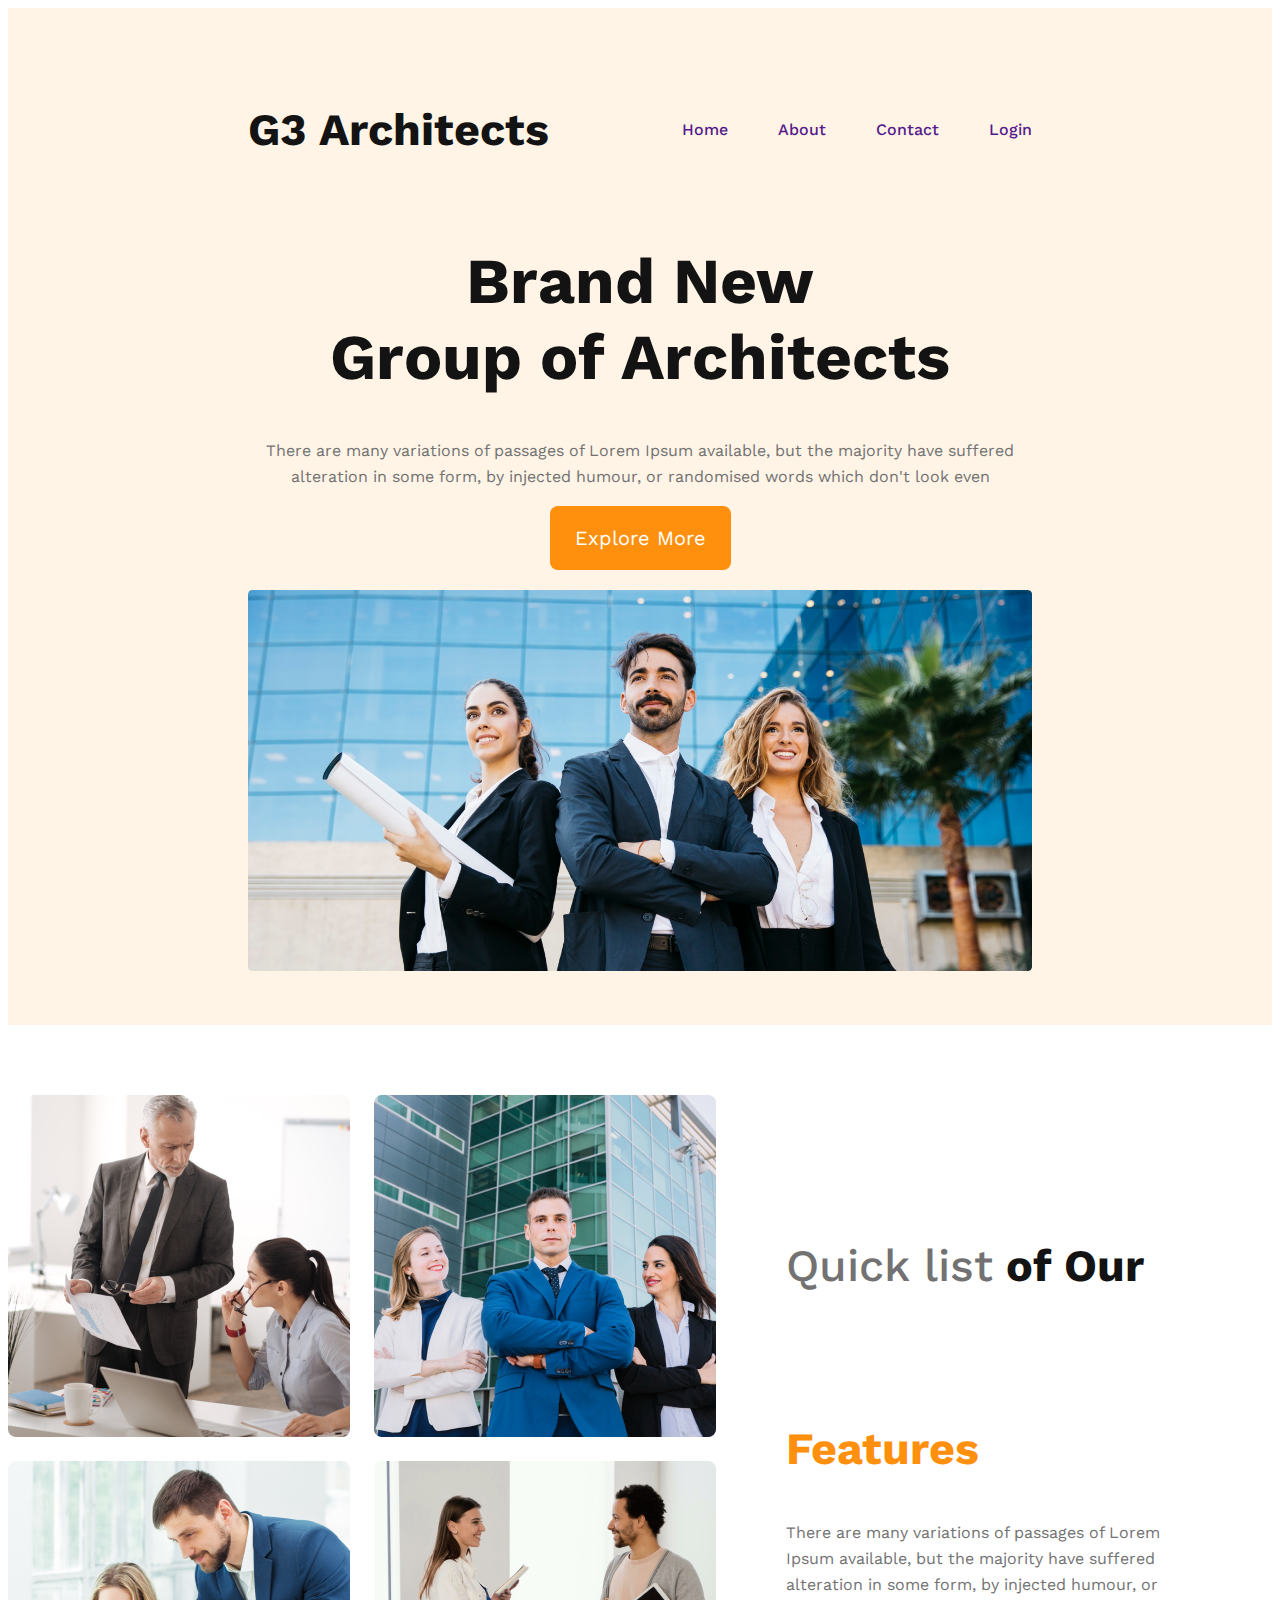
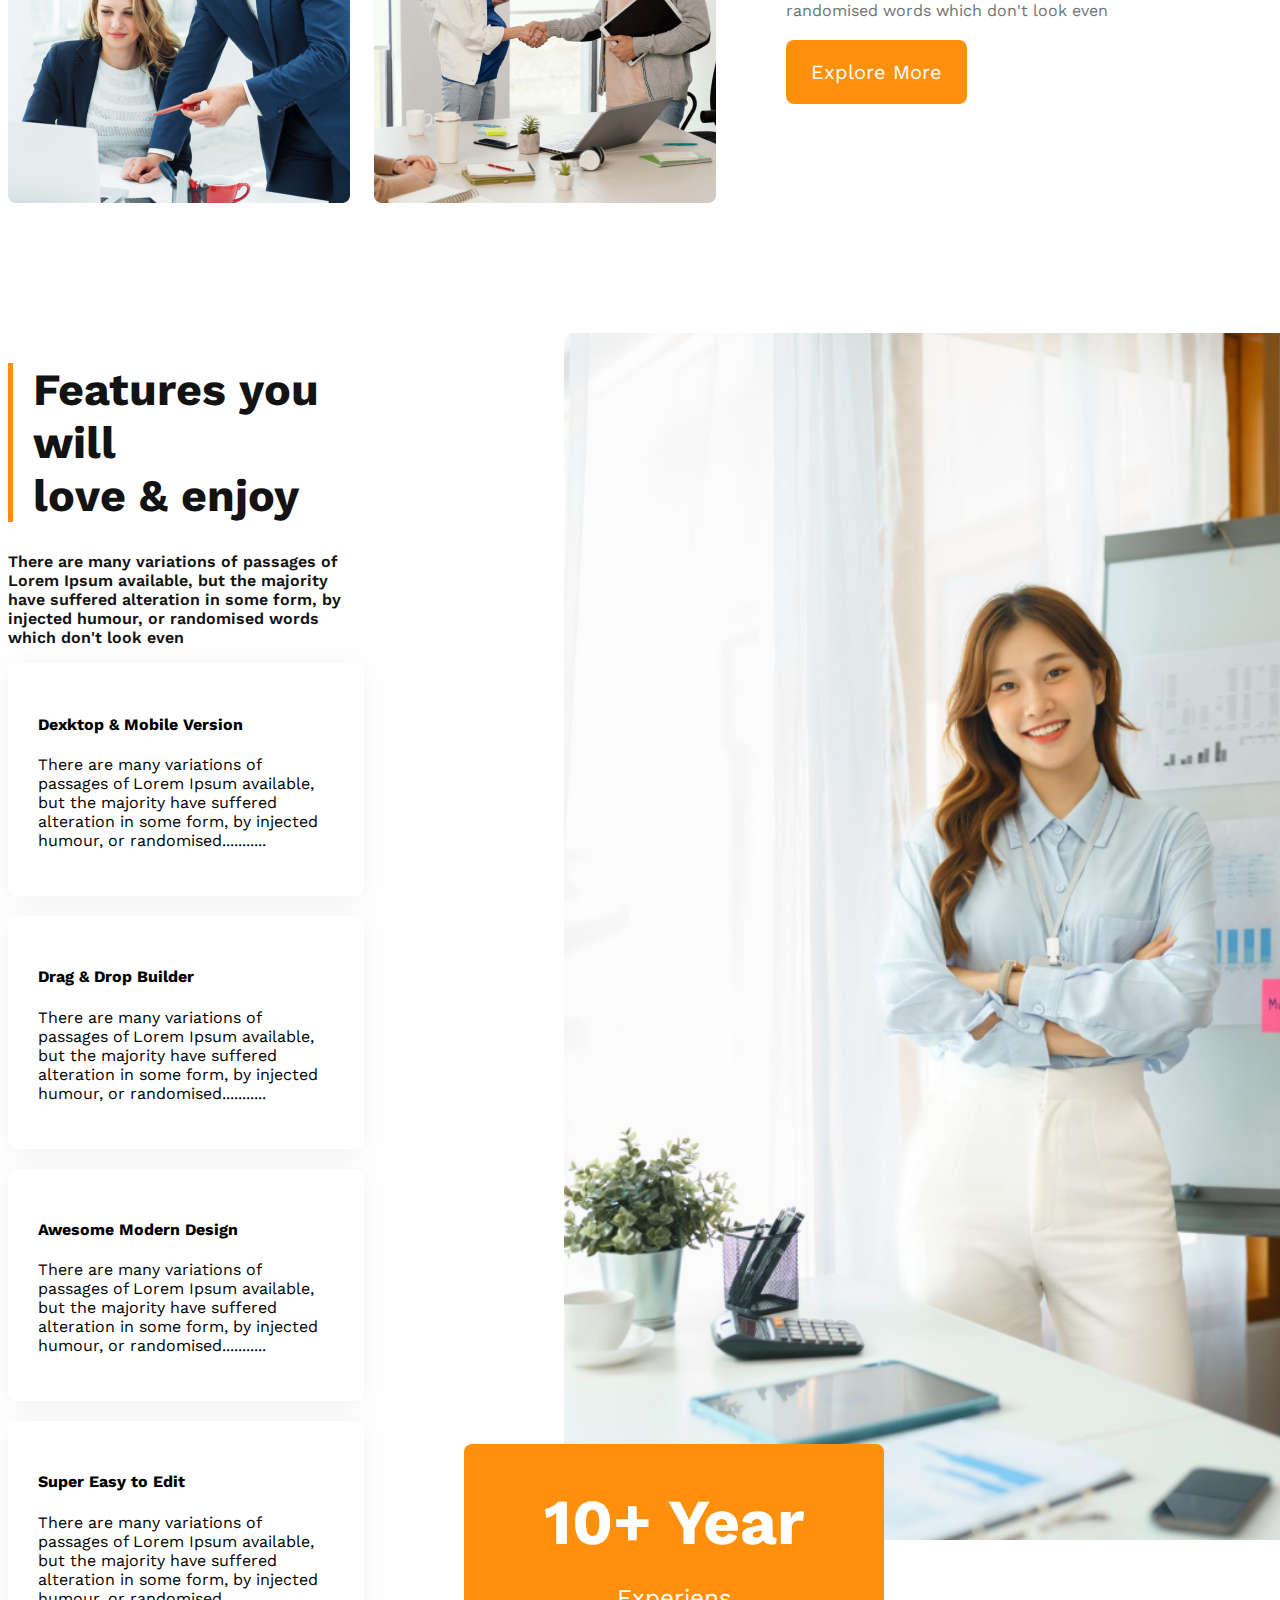
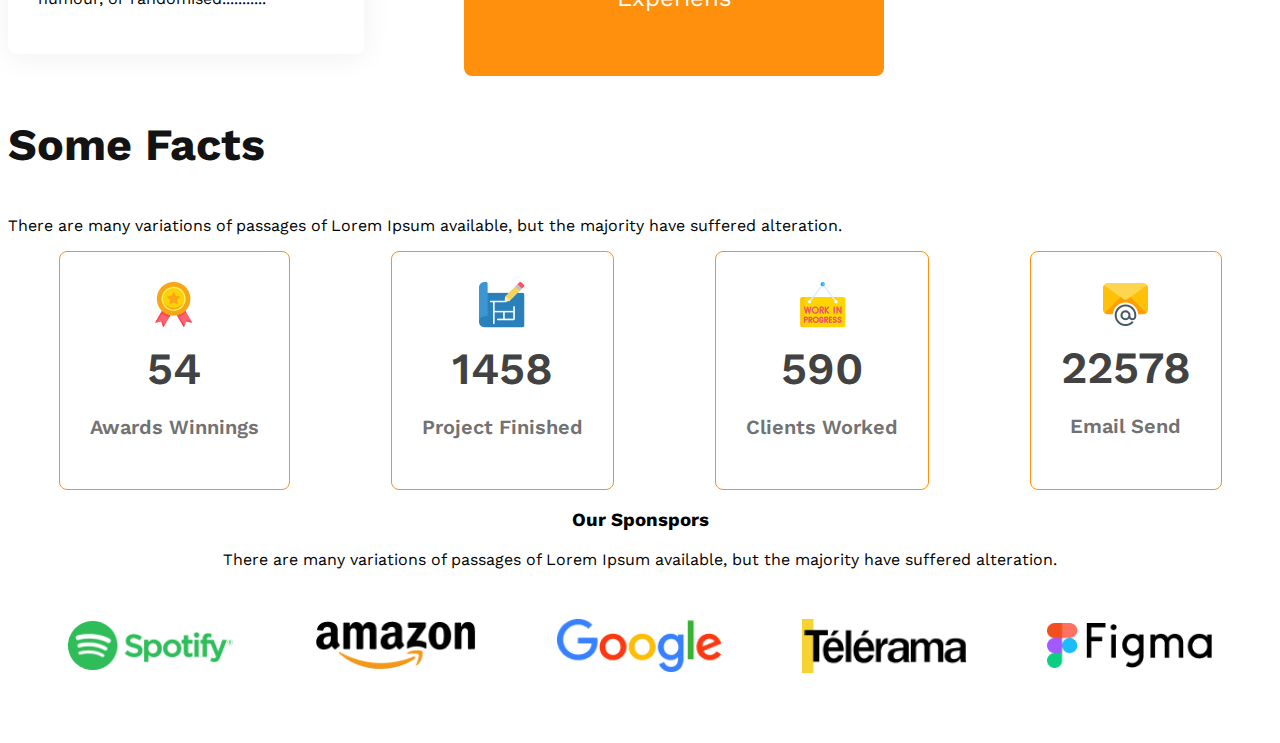
<file: index.html>
<!DOCTYPE html>
<html lang="en">
<head>
  <meta charset="UTF-8">
  <meta name="viewport" content="width=device-width, initial-scale=1.0">
  <title>G3 Architects</title>

  <link rel="stylesheet" href="style.css">
  <link rel="preconnect" href="https://fonts.googleapis.com">
</head>
<body>
  <!--This is header cection-->
  <header>
    <nav>
      <h3 class="nav-title">G3 Architects</h3>
      <ul>
        <li><a href="">Home</a></li>
        <li><a href="">About</a></li>
        <li><a href="">Contact</a></li>
        <li><a href="">Login</a></li>
      </ul>
    </nav>
    <div class="banner">
      <div class="banner-contant">
        <h1 class="banner-title">
          Brand New <br> Group of Architects </h1>
          <p class="banner-description">There are many variations of passages of Lorem Ipsum available, but the majority have suffered alteration in some form, by injected humour, or randomised words which don't look even</p>
          <button class="btn-primary">Explore More</button></div>
          <div class="banner-img">
          <img class="img" src="./images/banner.png" alt=""></div>
      </div>
  
  </header>
  <!--This is main section-->
  <main>
    <section>
      <div class="teams-container"> 
        <div class="teams-img">
          <img src="./images/team1.png" alt="">
          <img src="./images/team2.png" alt="">
          <img src="./images/team3.png" alt="">
          <img src="./images/team4.png" alt="">
          
        </div>
        <div class="teams-contant">
          <h3 class="teams-title"><span class="quick-list">Quick list</span> <span class="of-you">of Our</span> <span class="features">Features</span></h3>
          <p class="teams-description">
            There are many variations of passages of Lorem Ipsum available, but the majority have suffered alteration in some form, by injected humour, or randomised words which don't look even
          </p>
          <button class="btn-primary">Explore More</button>
        </div>
      </div>
    </section>
    <!--features section -->
    <section>
      <div class="features">
        <div class="features-contant">
          <h1
          class="features-title">Features you will <br>love & enjoy</h1>
          <p class="features-description">
            There are many variations of passages of Lorem Ipsum available, but the majority have suffered alteration in some form, by injected humour, or randomised words which don't look even
          </p>
          <div class="features-card">
            <h4> Dexktop & Mobile Version</h4>
            <p>There are many variations of passages of Lorem Ipsum available, but the majority have suffered alteration in some form, by injected humour, or randomised...........</p>
          </div>
          <div class="features-card">
            <h4>Drag & Drop Builder </h4>
            <p>There are many variations of passages of Lorem Ipsum available, but the majority have suffered alteration in some form, by injected humour, or randomised...........</p>
          </div>
        <div class="features-card">
          <h4>Awesome Modern Design </h4>
          <p>There are many variations of passages of Lorem Ipsum available, but the majority have suffered alteration in some form, by injected humour, or randomised...........</p>
        </div>
        <div class="features-card">
        <h4>Super Easy to Edit </h4>
        <p>There are many variations of passages of Lorem Ipsum available, but the majority have suffered alteration in some form, by injected humour, or randomised...........</p>
        </div>
        </div>
       

        <div class="feature-img">
          <img src="./images/architect.png" alt="">
          <div class="ten-year">
            <h3>10+ Year</h3>
            <p>Experiens</p>
          </div>
        </div>



      </div>
    </section>
    <!--facts secttion-->
    <section>
      <div class="favts">
        <h3 class="favts-title">Some Facts</h3>
        <p class=" ">There are many variations of passages of Lorem Ipsum available, but the majority have suffered alteration.</p>
      </div>
   <div class="facts-container">
      <div class="card">
        <img src="./images/icons/ribon.png" alt="">
        <h2 class="card-stats">54</h2>
        <p class="card-title">Awards Winnings</p>
      </div>
      <div class="card">
        <img src="./images/icons/projects.png" alt="">
        <h2 class="card-stats">1458</h2>
        <p class="card-title">Project Finished</p>
      </div>
      <div class="card">
        <img src="./images/icons/customers.png" alt="">
        <h2 class="card-stats">590</h2>
        <p class="card-title">Clients Worked</p>
      </div>
      <div class="card">
        <img src="./images/icons/email.png" alt="">
        <h2 class="card-stats">22578</h2>
        <p class="card-title">Email Send</p>
      </div>
   </div>
    </section>
    <!--sponsore section-->
    <section>
      <div class="sponsore-contact">
      <div class="sponsore-container">
        <h3 class="sponsore-title">Our Sponspors</h3>
        <p>There are many variations of passages of Lorem Ipsum available, but the majority have suffered alteration.</p>
      </div>
      <div class="sponsore-img">
        <img src="./images/sponsors/spotify.png" alt="">
        <img src="./images/sponsors/amazon.png" alt="">
        <img src="./images/sponsors/google.png" alt="">
        <img src="./images/sponsors/telerama.png" alt="">
        <img src="./images/sponsors/figma.png" alt="">
      </div>
      </div>
    </section>
  </main>
  <footer>

  </footer>
  
</body>
</html>
</file>
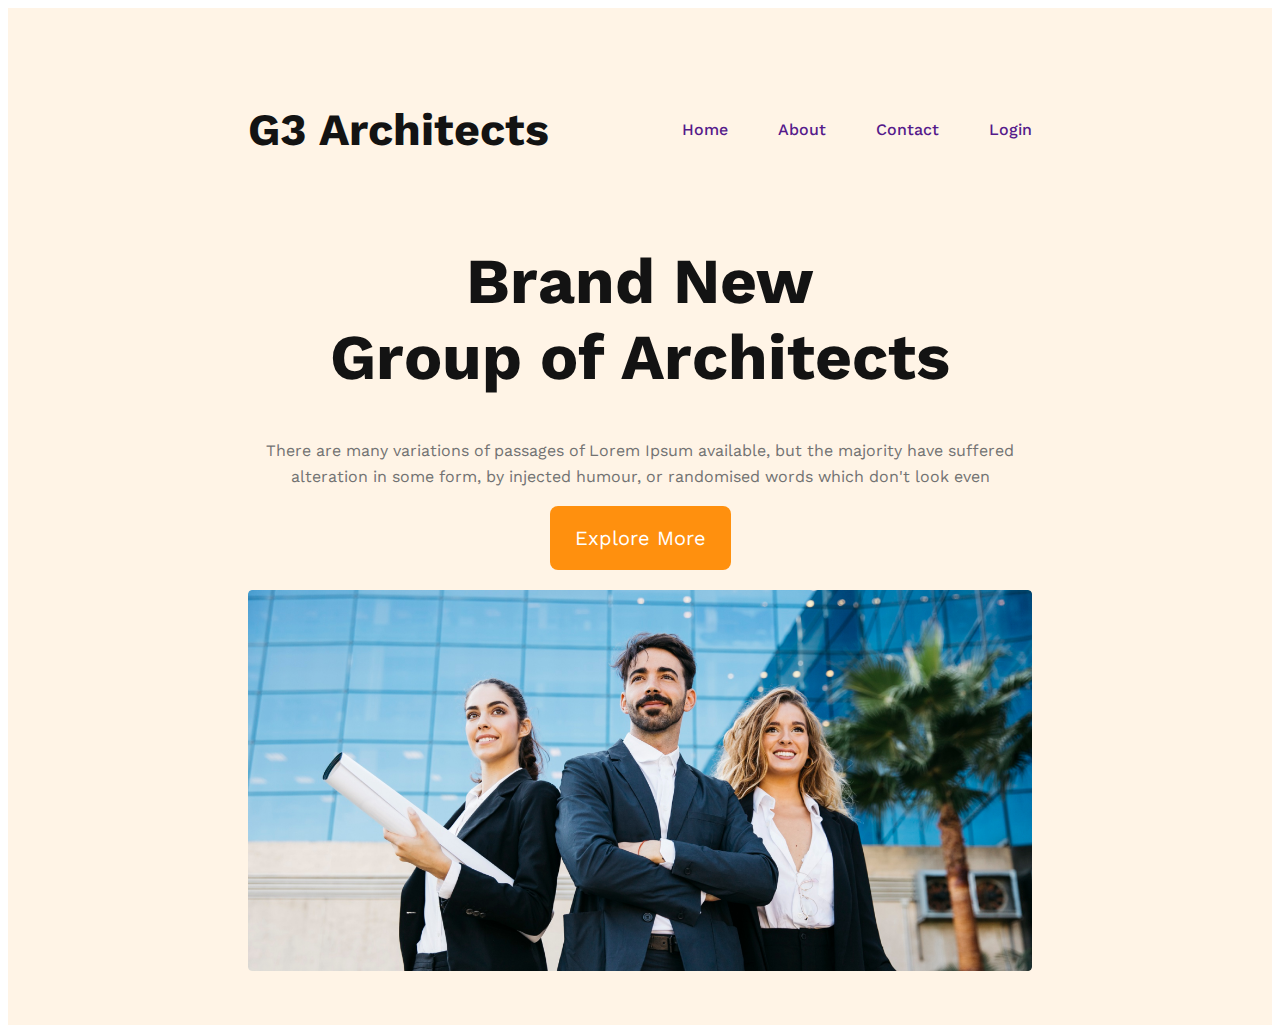
<file: header.html>
<!DOCTYPE html>
<html lang="en">
<head>
  <meta charset="UTF-8">
  <meta name="viewport" content="width=device-width, initial-scale=1.0">
  <title>G3 Architects</title>

  <link rel="stylesheet" href="header.css">
  <link rel="preconnect" href="https://fonts.googleapis.com">
</head>
<body>
  <!--This is header cection-->
  <header>
    <nav>
      <h3 class="nav-title">G3 Architects</h3>
      <ul>
        <li><a href="">Home</a></li>
        <li><a href="">About</a></li>
        <li><a href="">Contact</a></li>
        <li><a href="">Login</a></li>
      </ul>
    </nav>
    <div class="banner">
      <div class="banner-contant">
        <h1 class="banner-title">
          Brand New <br> Group of Architects </h1>
          <p class="banner-description">There are many variations of passages of Lorem Ipsum available, but the majority have suffered alteration in some form, by injected humour, or randomised words which don't look even</p>
          <button class="btn-primary">Explore More</button></div>
          <div class="banner-img">
          <img class="img" src="./images/banner.png" alt=""></div>
      </div>
  
  </header>
</file>
<file: style.css>
/*work sans from*/
@import url('https://fonts.googleapis.com/css2?family=Work+Sans:wght@400;500;600;700&display=swap');
*{
  font-family: 'Work Sans', sans-serif;
}
body{
  overflow-x: hidden;
}

.btn-primary{
  border-radius: 8px;
  background: #FF900E;
  color: white;
  cursor: pointer;
  padding: 20px 25px;
  font-size: 1.25rem;
  border: 0;
}
/*header style*/
header{
  background-color: rgba(255, 144, 14, 0.10);
  padding: 50px 240px;
}
nav{
  display: flex;
  justify-content: space-between;
  align-items: center;
}
nav > ul {
  display: flex;
}
nav li{
  list-style: none;
  margin-left: 50px;
  font-weight: 500;
  font-size: 1rem;
}
nav li a{
  text-decoration: none;
}
.nav-title{
  font-weight: 700;
  font-size: 2.8rem;
  color:  #131313;
}
/*banner style */
.banner-contant{
  max-width: 800px;
  margin: 0 auto;
  text-align: center;
}
.banner-title{
  text-align: center;
  color: #131313;
font-size: 4rem;
font-weight: 700;


}
.banner-description{
  color: var(--dark-03, #727272);
font-size: 1rem;
font-weight: 400;
line-height: 26px;
}
.img{
 width: 100%;
 margin-top: 20px;
}

 
  
  

/*main section*/
main{
  max-width: 1400px;
  margin: 70px auto;
}
/*team style */
.teams-container{
  display: flex;
  align-items: center;
}
.teams-img{
  display: grid;
  grid-template-columns: repeat(2, 1fr);
  gap: 1.5rem;
}
.teams-contant{
  padding-right: 70px;
  padding-left: 70px;

}
.teams-title{
  font-size: 2.8rem;
}
.teams-title .quick-list{
  color: #727272;
font-style: normal;
font-weight: 500;
line-height: normal;
}
.teams-title .of-you{
  color: #131313;
font-style: normal;
font-weight: 700;
line-height: normal;
}
.teams-title .features{
  color: #FF900E;
font-style: normal;
font-weight: 700;
line-height: normal;
}
.teams-description{
  color: #727272;
font-size: 1rem;
font-style: normal;
font-weight: 400;
line-height: 26px; 
}
/*features section style*/
.features{
  margin-top: 130px;
  display: flex;
  gap: 100px;
}
.features .features-card{
  border-radius: 8px;
  background: #FFF;
  box-shadow: 0px 4px 30px 0px rgba(0, 0, 0, 0.06);
  padding: 30px;
  margin-bottom: 20px;
 
}
.features-contant .features-title{
  color: #131313;

font-size: 2.8rem;
font-style: normal;
font-weight: 700;

}
.features-contant .features-description{
  color:  #131313;

font-size: 1rem;
font-weight: 600;

}
.features .features-title{
  border-left: 5px solid #FF900E;
  padding-left: 20px;
}
.ten-year{
  border-radius: 8px;
  background: #FF900E;
  width: 340px;
  padding: 40px;
  position: relative;
  bottom: 100px;
}
.ten-year h3{
  color: #FFF;
  text-align: center;
font-size: 4rem;
margin: 0;
 
}
.ten-year p{
  color: #FFF;
font-size: 1.5rem;

text-align: center;
}
.feature-img img{
  height: 90%;
  margin-left: 100px;
}

/*facts section*/
.favts-title{
  color:  #131313;
font-size: 2.8rem;
font-weight: 700;

}
.favts-info {
  color: #727272;
 font-size: 1rem;
 font-weight: 400;

}
.facts-container{
  display: flex;
  justify-content: space-around;
}
.facts-container .card{
  border-radius: 8px;
  border: 1px solid #FF900E;
  text-align: center;
  padding: 30px;
 

 
}
.facts-container .card-title{
  color: #727272;
font-size: 1.25rem;
font-weight: 600;

}
.facts-container .card-stats{
  color: #424242;
text-align: center;
font-size: 2.8rem;
font-weight: 600;
margin-top: 10px;
margin-bottom: 10px;


}
/*sponsore style*/
.sponsore-container{

  text-align: center;
}
.sponsore-img{
  display: flex;
  justify-content: space-evenly;
  align-items: center;
  margin-top: 50px;
  gap: 20px;
}

.sponsore-img img{
  width: 165px;
}






 /*tablet or medium device 1*/


@media screen and (max-width: 576px){
  header{
    padding: 10px;
  }

  
  nav {
    width: 100%;
    flex-direction: column;
  }
  .banner-title{
    font-size: 2rem;
  }
  .facts-container{
    flex-direction: column;
    gap: 20px;
  }
  .banner-title{
    flex-direction: column;
  }
  .features{
    flex-direction: column;
  }
  .feature-img img{
    width: 90%;
    margin: 0;
  }
  /*main section*/
  .teams-container{
    flex-direction: column;
    overflow-x: hidden;
  }
  .teams-img{
    grid-template-columns: 1fr;
  }
  .teams-contant {
    padding-right: 20px;
    padding-left: 20px;
  
  }
  .sponsore-img{
    flex-direction: column;
  }
  .ten-year{
    width: 200px;
    height: auto;
  }

  }
   /* responsive media queries */
 @media screen and (min-width:576px) and (max-width: 960px) {
  header{
    padding: 50px;
  }
  nav{
    flex-direction: column;
  }
    /*main section*/
    .teams-container{
      flex-direction: column;
    }
    .teams-img{
      grid-template-columns: 1fr;
    }
    .sponsore-img{
      flex-direction: column;
    }
  

}
</file>
<file: header.css>
/*work sans from*/
@import url('https://fonts.googleapis.com/css2?family=Work+Sans:wght@400;500;600;700&display=swap');
*{
  font-family: 'Work Sans', sans-serif;
}
.btn-primary{
  border-radius: 8px;
  background: #FF900E;
  color: white;
  cursor: pointer;
  padding: 20px 25px;
  font-size: 1.25rem;
  border: 0;
}
/*header style*/
/*
*{
  border: 3px solid red;
}*/
header{
  background-color: rgba(255, 144, 14, 0.10);
  padding: 50px 240px;
}
nav{
  display: flex;
  justify-content: space-between;
  align-items: center;
}
nav > ul {
  display: flex;
}
nav li{
  list-style: none;
  margin-left: 50px;
  font-weight: 500;
  font-size: 1rem;
}
nav li a{
  text-decoration: none;
}
.nav-title{
  font-weight: 700;
  font-size: 2.8rem;
  color:  #131313;
}
/*banner style */
.banner-contant{
  max-width: 800px;
  margin: 0 auto;
  text-align: center;
}
.banner-title{
  
  color: #131313;
font-size: 4rem;
font-weight: 700;


}
.banner-description{
  color: var(--dark-03, #727272);
font-size: 1rem;
font-weight: 400;
line-height: 26px;
}
.img{
 width: 100%;
 margin-top: 20px;
}
 /* responsive media queries */
 @media screen and (max-width: 576px){
  header{
    padding: 10px;
  }

  
  nav {
    width: 100%;
    flex-direction: column;
  }
  .banner-title{
    font-size: 2rem;
  }
  .banner-title{
    flex-direction: column;
  }

  }
 @media screen and (min-width:576px) and (max-width: 960px) {
  header{
    padding: 50px;
  }
  nav{
    flex-direction: column;
  }
}
</file>
